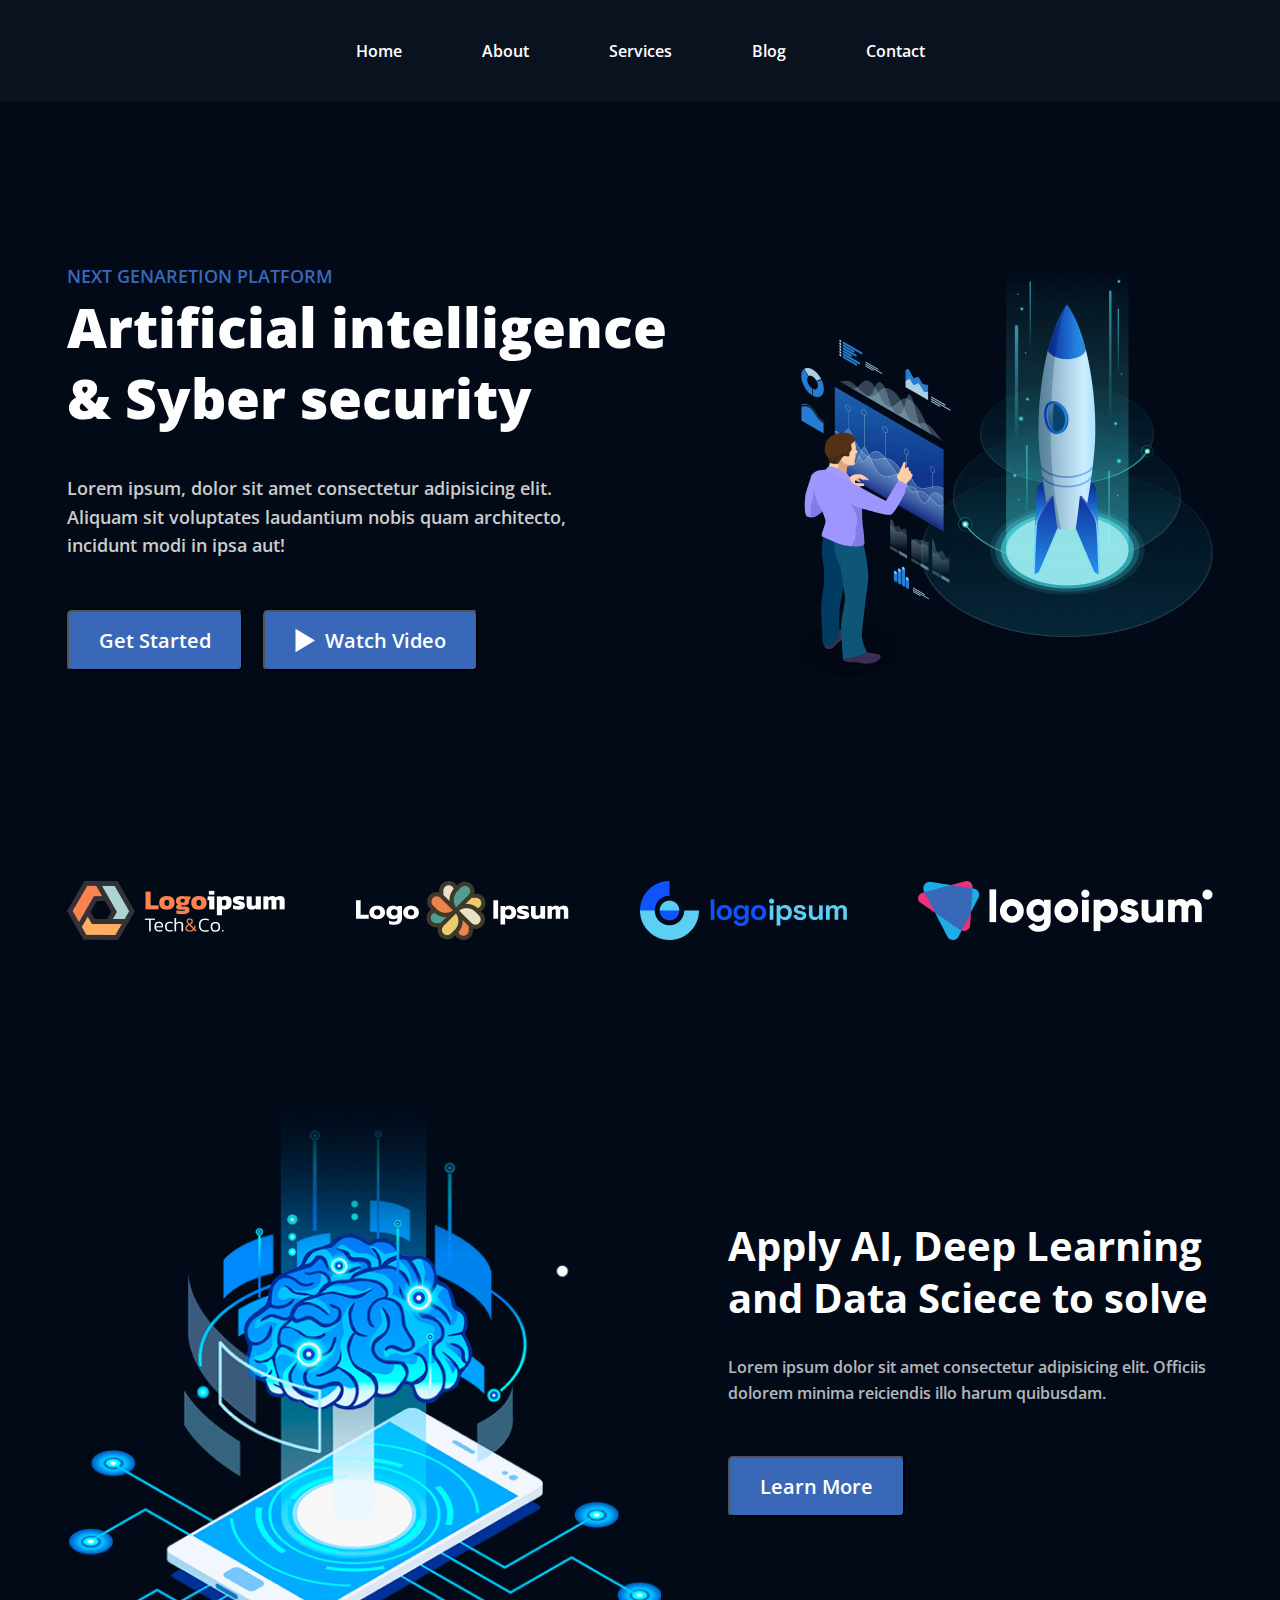
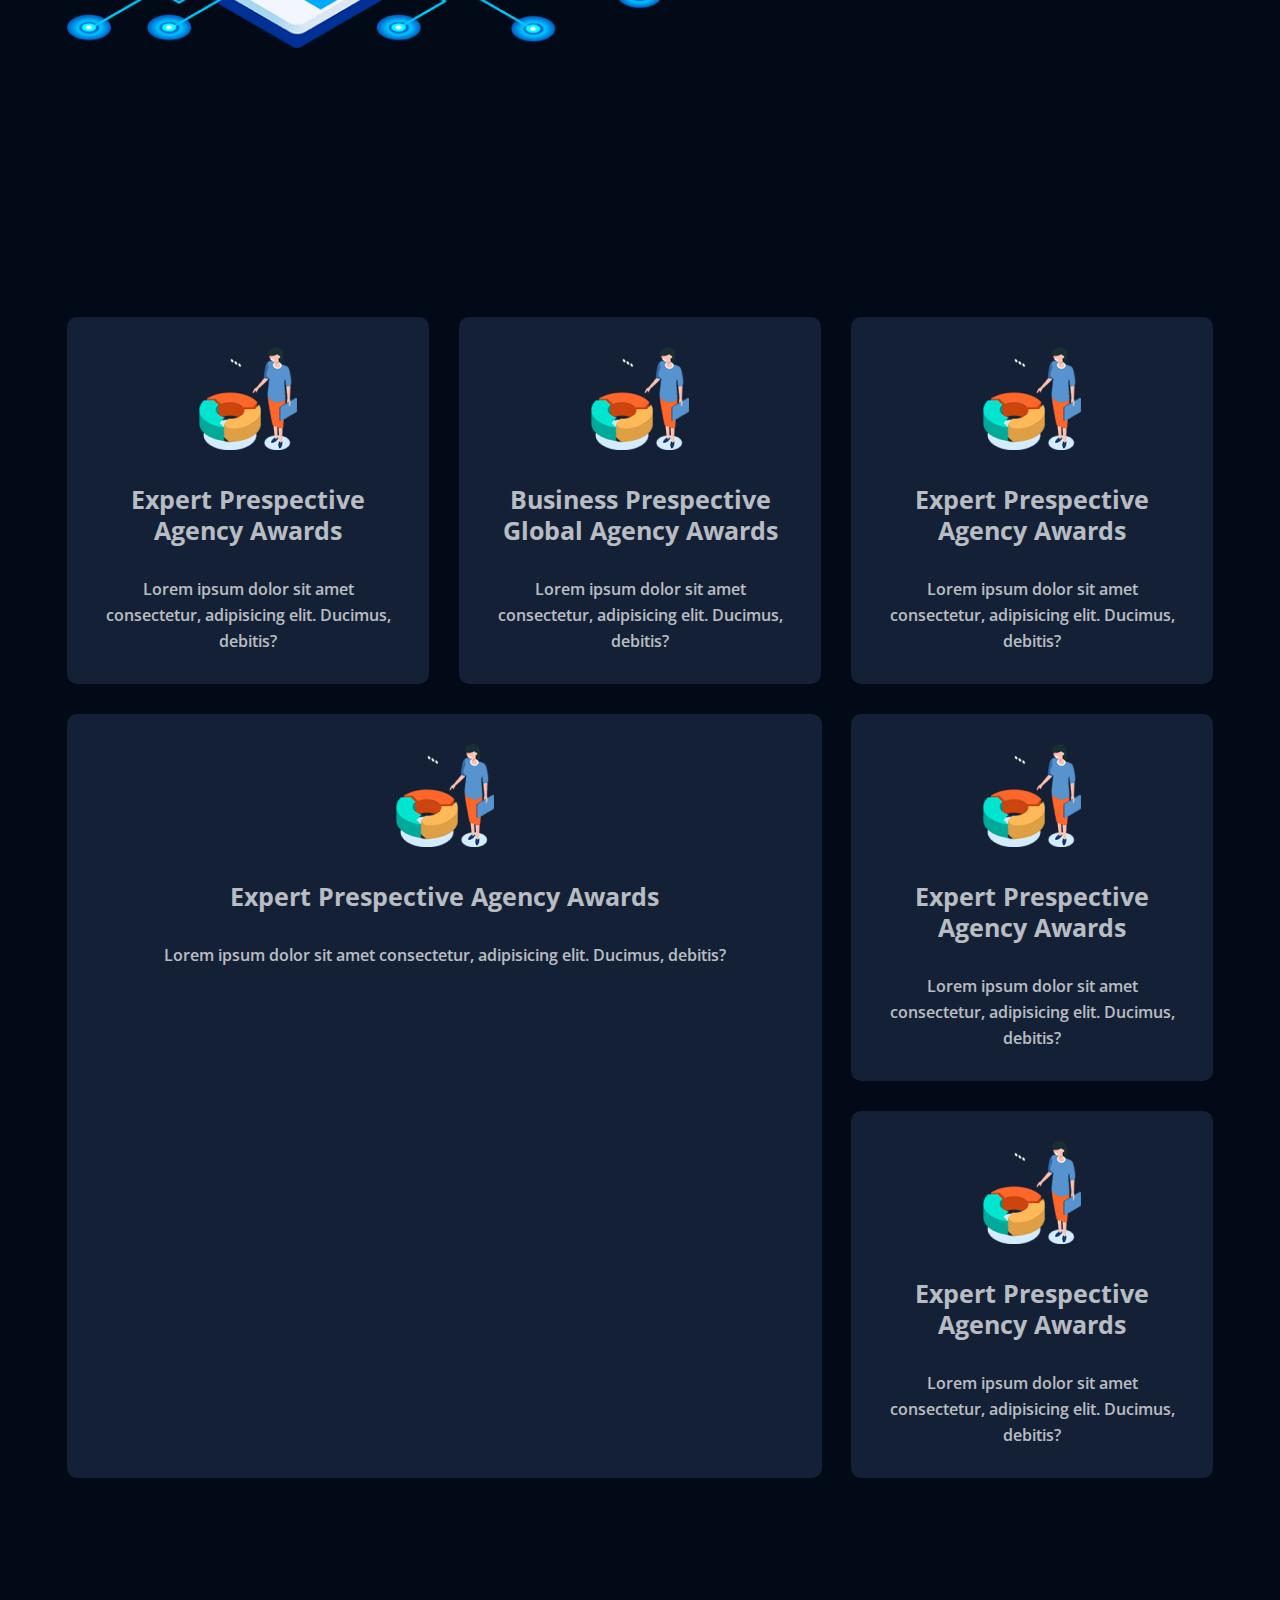
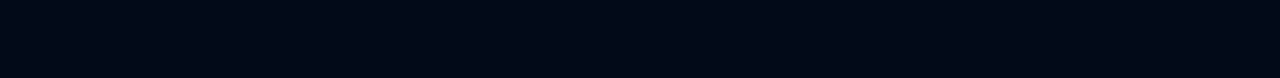
<file: test03/test.html>
<!DOCTYPE html>
<html lang="en">

<head>
    <meta charset="UTF-8">
    <meta http-equiv="X-UA-Compatible" content="IE=edge">
    <meta name="viewport" content="width=device-width, initial-scale=1.0">
    <title>Document</title>
    <link rel="preconnect" href="https://fonts.googleapis.com">
    <link rel="preconnect" href="https://fonts.gstatic.com" crossorigin>
    <link href="https://fonts.googleapis.com/css2?family=Open+Sans:wght@600;700;800&display=swap" rel="stylesheet">
    <link rel="stylesheet" href="test2.css">
</head>

<body>
    <header class="header">
        <div class="container">
            <nav class="nav">
                <a href="#" class="header-link">Home</a>
                <a href="#" class="header-link">About</a>
                <a href="#" class="header-link">Services</a>
                <a href="#" class="header-link">Blog</a>
                <a href="#" class="header-link">Contact</a>
            </nav>
        </div>
    </header>
    <main class="main">
        <div class="container">
            <div class="flex-box">
                <div class="main-txt">
                    <h3 class="next">Next genaretion platform</h3>
                    <h1 class="main-headding">Artificial intelligence & Syber security</h1>
                    <p class="main-dsc">Lorem ipsum, dolor sit amet consectetur adipisicing elit. Aliquam sit voluptates
                        laudantium nobis quam architecto, incidunt modi in ipsa aut!</p>
                    <div class="button-flex">
                        <button class="get" type="button">
                            <p class="button-txt">Get Started</p>
                        </button>
                        <button class="watch" type="button">
                            <p class="button-txt-flex"><img src="img/Polygon 1.svg" alt=""><span class="watch-txt">Watch
                                    Video</span></p>
                        </button>
                    </div>
                </div>
                <div class="main-pic">
                    <img src="img/rocket2.png" alt="ракета">
                </div>
            </div>
        </div>
    </main>
    <footer class="footer">
        <div class="container">
            <div class="footer-flex">
                <img src="img/Group 400.png" alt="" class="footer-pic">
                <img src="img/Group 401.png" alt="" class="footer-pic">
                <img src="img/Group 402.png" alt="" class="footer-pic">
                <img src="img/Group 403.png" alt="" class="footer-pic">
            </div>
        </div>
    </footer>

    <div class="banner">
        <div class="container">
            <div class="flex-box">
                <div class="banner-pic">
                    <img class="ai-pic" src="img/about 4.png" alt="ai">
                </div>
                <div class="banner-txt">
                    <h2 class="banner-heading">Apply AI, Deep Learning and Data Sciece to solve</h2>
                    <p class="banner-dsc">Lorem ipsum dolor sit amet consectetur adipisicing elit. Officiis dolorem
                        minima reiciendis illo harum quibusdam.</p>
                    <button class="get banner-button" type="button">
                        <p class="button-txt">Learn More</p>
                    </button>
                </div>
            </div>
        </div>
    </div>

    <section class="advantages">
        <div class="container">
            <div class="flex-box">
                <div class="adv-item">
                    <img src="img/welcome-3 1.png" alt="">
                    <h3 class="adv-heading">Expert Prespective Agency Awards</h3>
                    <p class="banner-dsc">Lorem ipsum dolor sit amet consectetur, adipisicing elit. Ducimus, debitis?
                    </p>
                </div>
                <div class="adv-item">
                    <img src="img/welcome-3 1.png" alt="">
                    <h3 class="adv-heading">Business Prespective Global Agency Awards</h3>
                    <p class="banner-dsc">Lorem ipsum dolor sit amet consectetur, adipisicing elit. Ducimus, debitis?
                    </p>
                </div>
                <div class="adv-item">
                    <img src="img/welcome-3 1.png" alt="">
                    <h3 class="adv-heading">Expert Prespective Agency Awards</h3>
                    <p class="banner-dsc">Lorem ipsum dolor sit amet consectetur, adipisicing elit. Ducimus, debitis?
                    </p>
                </div>
            </div>
            <div class="flex-box">
                <div class="adv-left">
                    <img src="img/welcome-3 1.png" alt="">
                    <h3 class="adv-heading">Expert Prespective Agency Awards</h3>
                    <p class="banner-dsc">Lorem ipsum dolor sit amet consectetur, adipisicing elit. Ducimus, debitis?
                    </p>
                </div>
                <div class="adv-right">
                    <div class="adv-item down">
                        <img src="img/welcome-3 1.png" alt="">
                        <h3 class="adv-heading">Expert Prespective Agency Awards</h3>
                        <p class="banner-dsc">Lorem ipsum dolor sit amet consectetur, adipisicing elit. Ducimus,
                            debitis?</p>
                    </div>
                    <div class="adv-item down">
                        <img src="img/welcome-3 1.png" alt="">
                        <h3 class="adv-heading">Expert Prespective Agency Awards</h3>
                        <p class="banner-dsc">Lorem ipsum dolor sit amet consectetur, adipisicing elit. Ducimus,
                            debitis?</p>
                    </div>
                </div>
            </div>
        </div>
    </section>

</body>

</html>
</file>
<file: test03/test2.css>
* {
    margin: 0;
    padding: 0;
    outline: none;
}

body {
    background-color: #020A18;
}

.header {
    background-color: #0a121f;
}

.container {
    margin: 0 auto;
    width: 1146px;
}

.nav {
    display: flex;
    justify-content: center;
}

.header-link {
    padding: 40px;
    display: block;
    font-family: 'Open Sans', sans-serif;
    font-style: normal;
    font-weight: 600;
    font-size: 16px;
    line-height: 22px;
    color: #fff;
    text-decoration: none;

}

.header-link:hover {
    background-color: #3A68B8;
    border-radius: 5px;
}

.main {
    margin-top: 160px;
}


.flex-box {
    display: flex;
    justify-content: space-between;
}

.next {
    font-weight: 600;
    font-size: 18px;
    line-height: 160%;
    font-family: 'Open Sans', sans-serif;
    text-transform: uppercase;
    color: #3A68B8;
}

.main-headding {
    font-weight: 800;
    font-size: 55px;
    line-height: 130%;
    color: #fff;
    font-family: 'Open Sans', sans-serif;
    width: 604px;
}


.main-dsc {
    font-weight: 600;
    font-size: 18px;
    line-height: 160%;
    color: #ccc;
    margin-top: 40px;
    width: 558px;
    margin-bottom: 50px;
    font-family: 'Open Sans', sans-serif;
}

.get {
    background: #3A68B8;
    border-radius: 5px;
    margin-right: 20px;

}

.button-txt-flex {
    height: 100%;
    font-weight: 600;
    font-size: 20px;
    line-height: 27px;
    font-family: 'Open Sans', sans-serif;
    color: #fff;
    display: flex;
    align-items: center;
    padding: 0 30px;

}

.watch {
    background: #3A68B8;
    border-radius: 5px;
    display: flex;
    align-items: center;

}

.watch-txt {
    font-weight: 600;
    font-size: 20px;
    line-height: 27px;
    font-family: 'Open Sans', sans-serif;
    color: #fff;
    margin-left: 10px;
}

.button-flex {
    display: flex;
}


.button-txt {
    padding: 15px 30px;
    font-weight: 600;
    font-size: 20px;
    line-height: 27px;
    font-family: 'Open Sans', sans-serif;
    color: #fff;
    display: flex;
    align-items: center;

}

.get:hover,
.watch:hover {
    outline: 4px solid #fff;
}


.footer {
    margin-top: 200px;
}

.footer-flex {
    display: flex;
    justify-content: space-between;
}

.banner {
    margin-top: 160px;
    margin-bottom: 265px;
}


.banner-txt {
    width: 485px;

}

.banner-heading {
    font-family: 'Open Sans';
    font-weight: 700;
    font-size: 40px;
    line-height: 52px;
    color: #fff;
    margin-top: 120px;
}

.banner-dsc {
    font-family: 'Open Sans';
    font-weight: 600;
    font-size: 16px;
    line-height: 26px;
    color: #fff;
    opacity: 0.7;
    margin-top: 30px;
}

.banner-button {
    margin-top: 50px;
}


.adv-item {
    width: 362px;
    padding: 30px;
    text-align: center;
    background: #132035;
    border-radius: 10px;
    box-sizing: border-box;
}

.adv-heading {
    font-family: 'Open Sans';
    font-style: normal;
    font-weight: 700;
    font-size: 25px;
    line-height: 31px;
    color: #fff;
    opacity: 0.7;
    margin: 30px 0;
}

.down {
    margin-top: 30px;
}

.adv-left {
    padding: 30px;
    text-align: center;
    background: #132035;
    border-radius: 10px;
    box-sizing: border-box;
    width: 755px;
    margin-top: 30px;
}

.advantages {
    margin-bottom: 200px;
}
</file>
